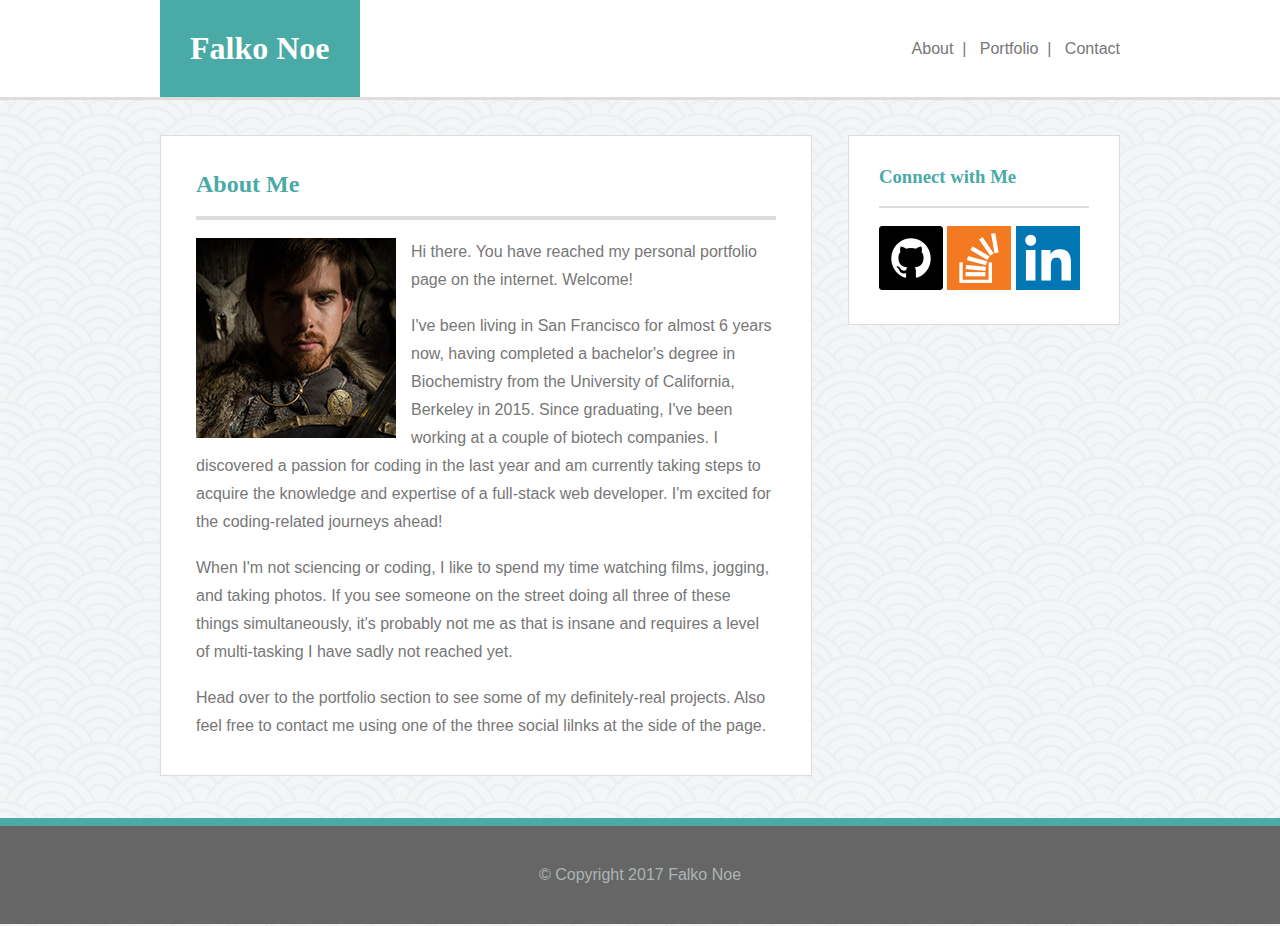
<file: index.html>
<!DOCTYPE html>

<html lang="en-us">

<head>
	<meta charset="UTF-8">
	<title>Falko Noe</title>
	<link rel="stylesheet" type="text/css" href="assets/css/style.css">
	<link rel="icon" href="assets/images/favicon-32x32.png">
</head>

<body>
	<div class="main-content-wrapper">
		<div class="header-wrapper">
			<div class="header-1">
				<header>
					<h1 class="my_name">Falko Noe</h1>
				</header>
				<nav class="navigation-bar">
					<p class="nav-bar-text">
						<a href="index.html">About</a>&#160;&#160;|&#160;&#160;
						<a href="portfolio.html">Portfolio</a>&#160;&#160;|&#160;&#160;
						<a href="contact.html">Contact</a>
					</p>
				</nav>
			</div>
		</div>
		<div class="about-me-content">
			<section class="main-content">
				<h2 class="body-headers">About Me</h2>
				<br>
				<hr class="content">
				<br>
				<article>
					<img id="prof-pic" src="assets/images/profilePic.png" alt="profile pic">
					<p class="about-me-text">
						Hi there. You have reached my personal portfolio page on the internet. Welcome!
					</p>
					<br>
					<p class="about-me-text">
						I've been living in San Francisco for almost 6 years now, having completed a bachelor's degree in Biochemistry from the University of California, Berkeley in 2015. Since graduating, I've been working at a couple of biotech companies. I discovered a passion for coding in the last year and am currently taking steps to acquire the knowledge and expertise of a full-stack web developer. I'm excited for the coding-related journeys ahead!
					</p>
					<br>
					<p class="about-me-text">
						When I'm not sciencing or coding, I like to spend my time watching films, jogging, and taking photos. If you see someone on the street doing all three of these things simultaneously, it's probably not me as that is insane and requires a level of multi-tasking I have sadly not reached yet.
					</p>
					<br>
					<p class="about-me-text">
						Head over to the portfolio section to see some of my definitely-real projects. Also feel free to contact me using one of the three social lilnks at the side of the page.
					</p>
				</article>
			</section>
			<aside class="connect-with-me">
				<h3 class="body-headers">Connect with Me</h3>
				<br>
				<hr class="contact-me">
				<br>
				<a target="_blank" href="https://github.com/CodingKaiser">
					<img src="assets/images/GitHubIcon.png" alt="GitHubIcon">
				</a>
				<a target="_blank" href="https://stackoverflow.com/users/7340614/fnoe">
					<img src="assets/images/StackOverflowIcon.png" alt="StackOverflowIcon">
				</a>
				<a target="_blank" href="https://www.linkedin.com/in/falko-noe-bab87073">
					<img src="assets/images/LinkedInIcon.png" alt="LinkedInIcon">
				</a>
			</aside>
		</div>
		<div class="push"></div>
	</div>
	<footer>
		<p class="footer-copyright">
			&#169; Copyright 2017 Falko Noe
		</p>
	</footer>
</body>

</html>
</file>
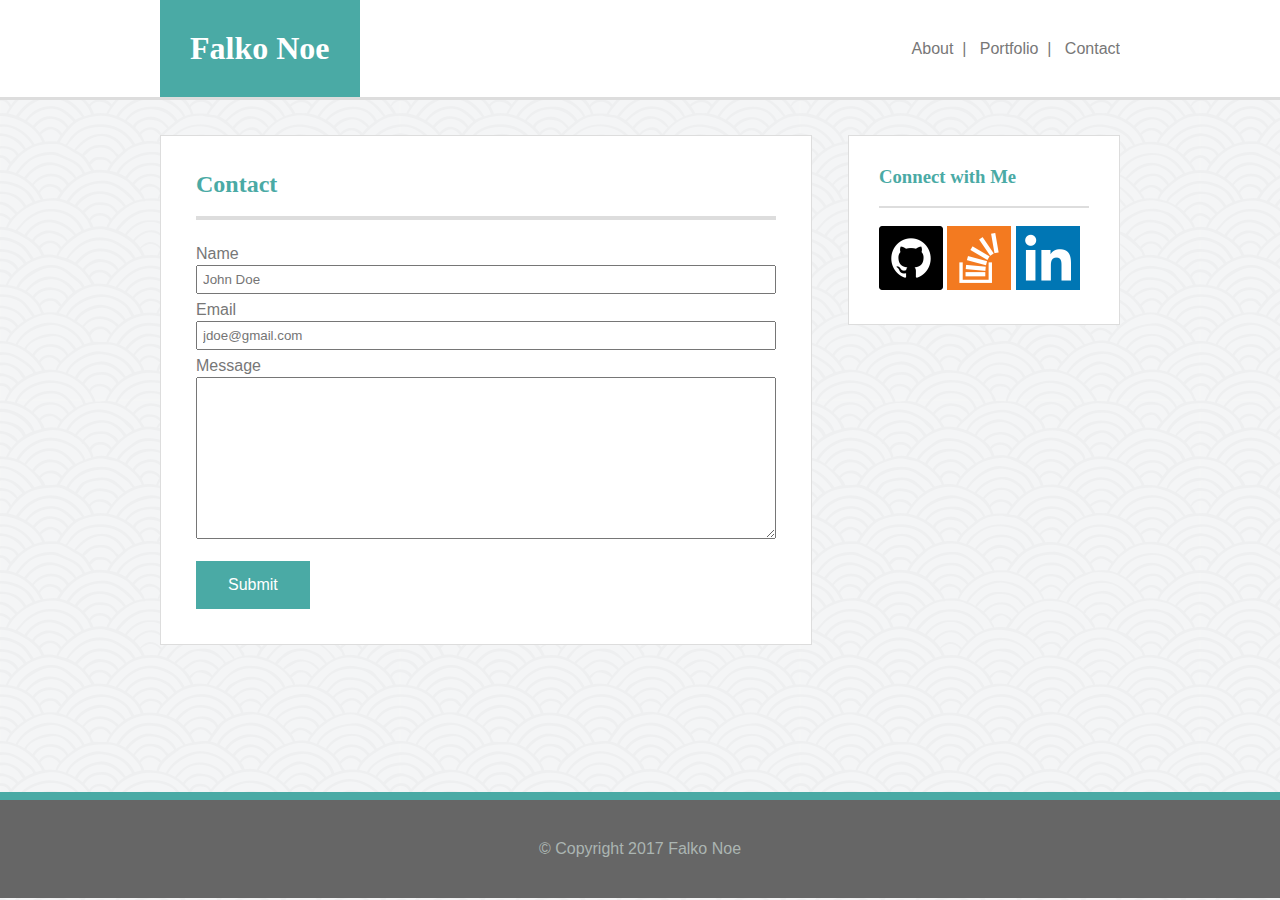
<file: contact.html>
<!DOCTYPE html>

<html lang="en-us">

<head>
	<meta charset="UTF-8">
	<title>Falko Noe</title>
	<link rel="stylesheet" type="text/css" href="assets/css/style.css">
	<link rel="icon" href="assets/images/favicon-32x32.png">
</head>

<body>
	<div class="main-content-wrapper">
		<div class="header-wrapper">
			<div class="header-1">
				<header>
					<h1 class="my_name">Falko Noe</h1>
				</header>
				<nav class="navigation-bar">
					<p class="nav-bar-text">
						<a href="index.html">About</a>&#160;&#160;|&#160;&#160;
						<a href="portfolio.html">Portfolio</a>&#160;&#160;|&#160;&#160;
						<a href="contact.html">Contact</a>
					</p>
				</nav>
			</div>
		</div>
		<div class="about-me-content">
			<section class="main-content">
				<h2 class="body-headers">Contact</h2>
				<br>
				<hr class="content">
				<br>
				<article>
					<p class="form-descriptor">Name</p>
					<form>
						<input type="text" name="name" placeholder="John Doe">
					</form>
					<p class="form-descriptor">Email</p>
					<form>
						<input type="text" name="name" placeholder="jdoe@gmail.com">
					</form>
					<p class="form-descriptor">Message</p>
					<form>
						<textarea rows="10"></textarea>
					</form>
					<br>
					<button>Submit</button>

				</article>
			</section>
			<aside class="connect-with-me">
				<h3 class="body-headers">Connect with Me</h3>
				<br>
				<hr class="contact-me">
				<br>
				<a class="social-links" target="_blank" href="https://github.com/CodingKaiser">
					<img src="assets/images/GitHubIcon.png" alt="GitHubIcon">
				</a>
				<a class="social-links" target="_blank" href="https://stackoverflow.com/users/7340614/fnoe">
					<img src="assets/images/StackOverflowIcon.png" alt="StackOverflowIcon">
				</a>
				<a class="social-links" target="_blank" href="https://www.linkedin.com/in/falko-noe-bab87073">
					<img src="assets/images/LinkedInIcon.png" alt="LinkedInIcon">
				</a>
			</aside>
		</div>
		<div class="push"></div>
	</div>
	<footer>
		<p class="footer-copyright">
			&#169; Copyright 2017 Falko Noe
		</p>
	</footer>
</body>

</html>
</file>
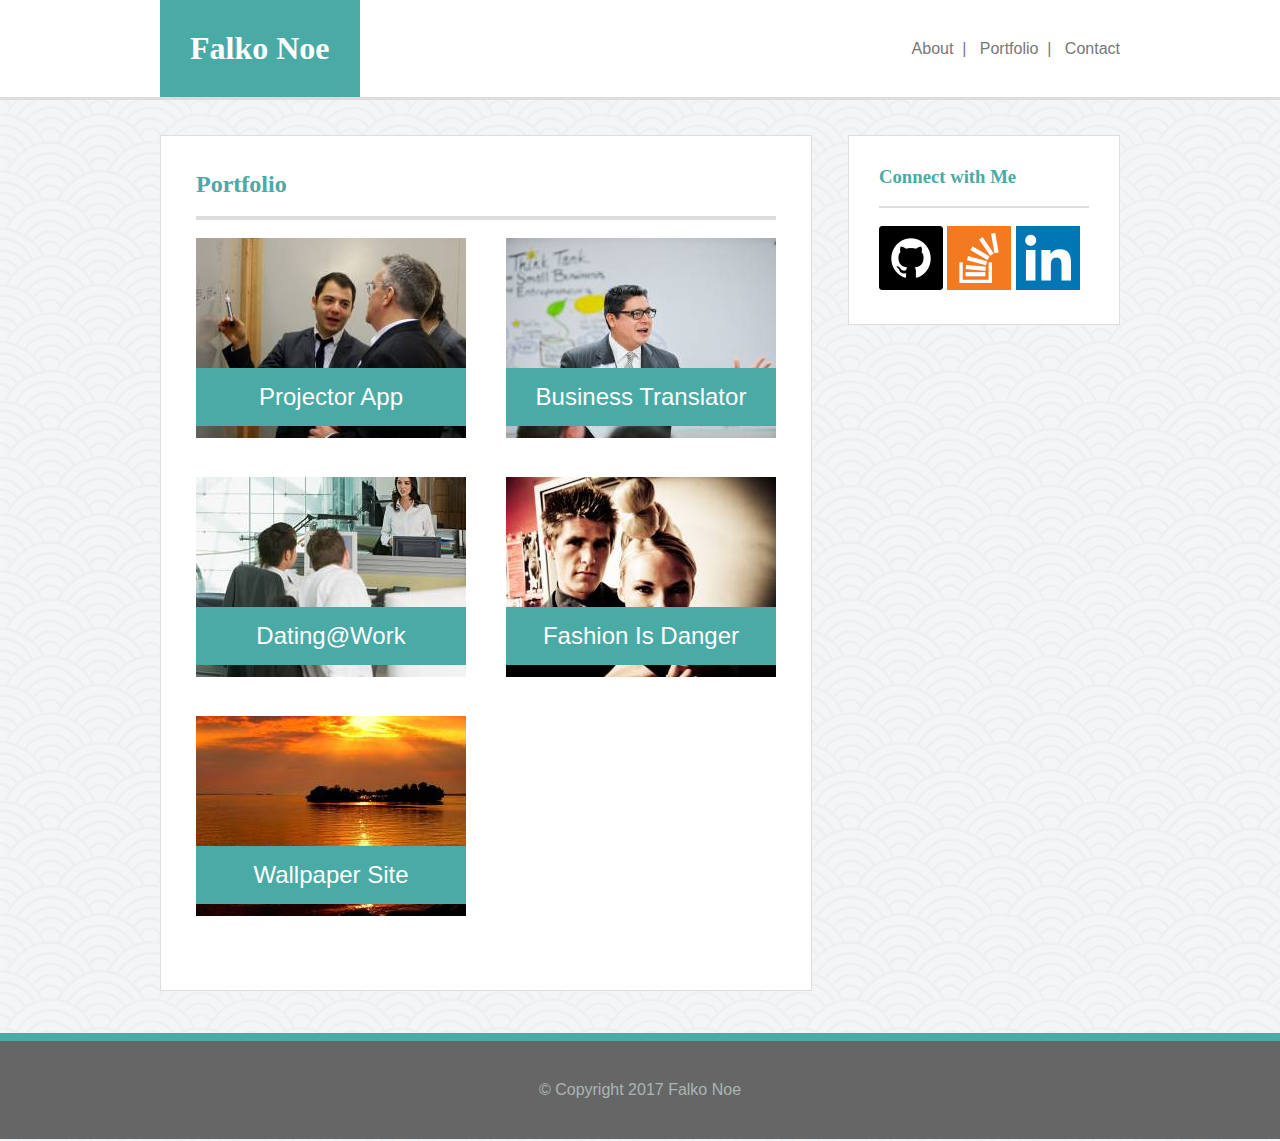
<file: portfolio.html>
<!DOCTYPE html>

<html lang="en-us">

<head>
	<meta charset="UTF-8">
	<title>Falko Noe</title>
	<link rel="stylesheet" type="text/css" href="assets/css/style.css">
	<link rel="icon" href="assets/images/favicon-32x32.png">
</head>

<body>
	<div class="main-content-wrapper">
		<div class="header-wrapper">
			<div class="header-1">
				<header>
					<h1 class="my_name">Falko Noe</h1>
				</header>
				<nav class="navigation-bar">
					<p class="nav-bar-text">
						<a href="index.html">About</a>&#160;&#160;|&#160;&#160;
						<a href="portfolio.html">Portfolio</a>&#160;&#160;|&#160;&#160;
						<a href="contact.html">Contact</a>
					</p>
				</nav>
			</div>
		</div>
		<div class="about-me-content">
			<section class="main-content">
				<h2 class="body-headers">Portfolio</h2>
				<br>
				<hr class="content">
				<br>
				<article>
					<div class="image left-alignment">
						<a href="https://www.google.com/" target="_blank">
							<img src="assets/images/portfolio-1.jpg" alt="business people talking">
							<p class="port-image-header">Projector App</p>
						</a>
					</div>
					<div class="image right-alignment">
						<a href="https://www.google.com/" target="_blank">
							<img src="assets/images/portfolio-2.jpg" alt="business people lecturing">
							<p class="port-image-header">Business Translator</p>
						</a>
					</div>
					<div class="image left-alignment">
						<a href="https://www.google.com/" target="_blank">
							<img src="assets/images/portfolio-3.jpg" alt="business people checking out a coworker">
							<p class="port-image-header">Dating@Work</p>
						</a>
					</div>
					<div class="image right-alignment">
						<a href="https://www.google.com/" target="_blank">
							<img src="assets/images/portfolio-4.jpg" alt="models">
							<p class="port-image-header">Fashion Is Danger</p>
						</a>
					</div>
					<div class="image left-alignment">
						<a href="https://www.google.com/" target="_blank">
							<img src="assets/images/portfolio-5.jpg" alt="business people checking out a coworker">
							<p class="port-image-header">Wallpaper Site</p>
						</a>
					</div>
				</article>
			</section>
			<aside class="connect-with-me">
				<h3 class="body-headers">Connect with Me</h3>
				<br>
				<hr class="contact-me">
				<br>
				<a class="social-links" target="_blank" href="https://github.com/CodingKaiser">
					<img src="assets/images/GitHubIcon.png" alt="GitHubIcon">
				</a>
				<a class="social-links" target="_blank" href="https://stackoverflow.com/users/7340614/fnoe">
					<img src="assets/images/StackOverflowIcon.png" alt="StackOverflowIcon">
				</a>
				<a class="social-links" target="_blank" href="https://www.linkedin.com/in/falko-noe-bab87073">
					<img src="assets/images/LinkedInIcon.png" alt="LinkedInIcon">
				</a>
			</aside>
		</div>
		<div class="push"></div>
	</div>
	<footer>
		<p class="footer-copyright">
			&#169; Copyright 2017 Falko Noe
		</p>
	</footer>
</body>

</html>
</file>
<file: assets/css/style.css>
/*GENERAL SETTINGS*/

* {
	margin: 0px;
}

h1, h2, h3, h4, h5, h6 {
	font-family: 'Georgia', Times, Times New Roman, serif;
}

p {
	font-family: 'Arial', 'Helvetica Neue', Helvetica, sans-serif;
	color: #777777;
}

a {
	font-family: 'Arial', 'Helvetica Neue', Helvetica, sans-serif;
	color: #777777;
	text-decoration: none
}

hr.content {
	border: 2px solid #dddddd;
}

hr.contact-me {
	border: 1px solid #dddddd;
}

.body-headers {
	color: #4aaaa5;
}

html {
	height: 100%; /*ADDED FOR STICKY FOOTER*/
}

body {
	height: 100%; /*ADDED FOR STICKY FOOTER*/
	margin: 0px;
	padding: 0px;
	background-image: url('../images/seigaiha.png');
	background-repeat: repeat;
}

/* HEADER & NAVIGATION */

.header-wrapper {
	overflow: auto;
	width: 100%;
	background-color: #ffffff;
	margin-bottom: 20px;
	border-bottom: solid #dddddd
}

.header-1 {
	position: relative;
	overflow: auto;
	margin: 0 auto;/* centers */
	width: 960px;
}

header {
	float: left;
	display: flex;
	align-items: center;
	justify-content: center;
	padding: 30px;
	background-color: #4aaaa5;
}

.my_name {
	color: #ffffff;
}

.nav-bar-text {
	position: relative;
}

.navigation-bar {
	position: absolute;
	top: 40px;
	right: 0px;
	background-color: #ffffff;
}

/*MAIN CONTENT */

.main-content-wrapper {
	width: 100%;
	height: 100%;
	overflow: auto;
	margin: 0px;
	padding: 0px;
	min-height: 100%; /*ADDED FOR STICKY FOOTER*/
	height: auto; /*ADDED FOR STICKY FOOTER*/
	margin: 0 auto -108px; /*ADDED FOR STICKY FOOTER*/
}

.about-me-content {
	margin: 0 auto;
	padding-bottom: 15px;
	overflow: auto;
	width: 960px;
}

.main-content {
	margin-right: 15px;
	margin-bottom: 15px;
	margin-top: 15px;
	padding: 35px;
	width: 580px;
	float: left;
	background-color: #ffffff;
	border: 0.5px solid #dddddd
}

article {
	position: relative;
}

.connect-with-me {
	margin-left: 15px;
	margin-top: 15px;
	padding: 30px;
	width: 210px;
	float: right;
	background-color: #ffffff;
	border: 0.5px solid #dddddd
}

/* FOOTER */

.push { /*ADDED FOR STICKY FOOTER */
	height: 120px;
}

footer {
	clear: both;
	padding: 40px;
	background-color: #666666;
	text-align: center;
	border-top: solid #4aaaa5 8px;
}

.footer-copyright {
	color: #abb5b2;
}

/* ABOUT-SPECIFIC */

#prof-pic {
	float: left;
	margin-right: 15px;
}

.about-me-text {
	line-height: 175%
}

/* PORTFOLIO-SPECIFIC */

.image {
	position: relative;
	overflow: auto;
	float: left;
	margin-bottom: 35px;
}

.left-alignment {
	margin-right: 20px;
}

.right-alignment {
	margin-left: 20px;
}

.port-image-header {
	text-align: center;
	position: absolute;
	float: left;
	padding-top: 15px;
	padding-bottom: 15px;
	width: 100%;
	background-color: #4aaaa5;
	color: white;
	top: 130px;
	font-size: 150%;
}

/* CONTACT-SPECIFIC */

input {
	width: 100%;
	box-sizing: border-box;
	padding: 5px;
}

textarea {
	width: 100%;
	box-sizing: border-box;
	padding: 5px;
	resize: vertical;
}

button {
    background-color: #4aaaa5;
    border: none;
    color: white;
    padding: 15px 32px;
    text-align: center;
    text-decoration: none;
    display: inline-block;
    font-size: 16px;
}


form {
	position: relative;
	box-sizing: border-box;
	width: 100%;
}

p.form-descriptor {
	padding-top: 7px;
	padding-bottom: 2px;
}
</file>
